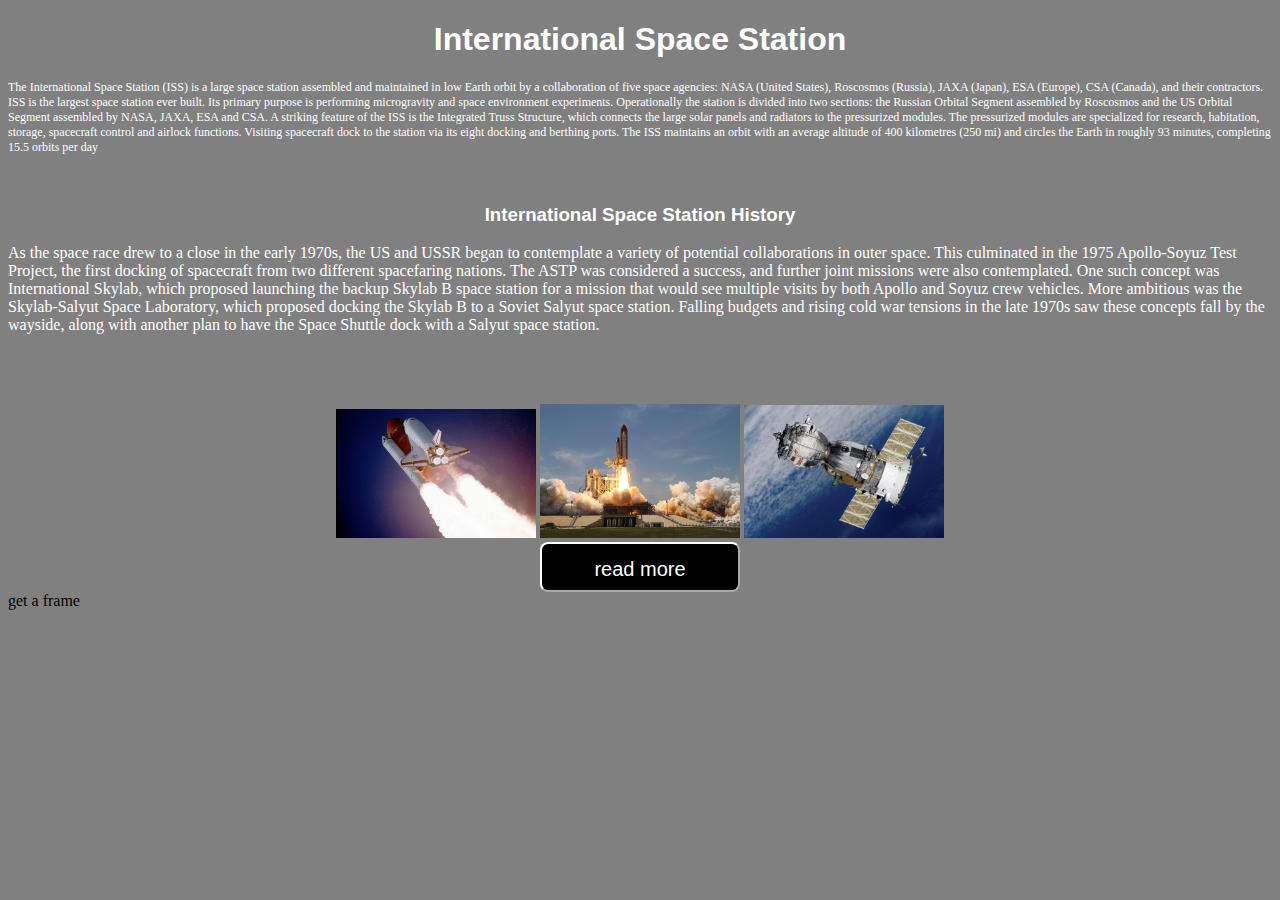
<file: lesson 1/index.html>
<!DOCTYPE html>
<html>

<head>
    <title>the first blog</title>
    <link rel="stylesheet" href="index.css">
</head>

<body>
  <h1>International Space Station</h1>
    <p class="par">
        The International Space Station (ISS) is a large space station assembled and maintained in low Earth orbit by a
        collaboration of five space agencies: NASA (United States), Roscosmos (Russia), JAXA (Japan), ESA (Europe), CSA
        (Canada), and their contractors. ISS is the largest space station ever built. Its primary purpose is performing
        microgravity and space environment experiments.
        Operationally the station is divided into two sections: the Russian Orbital Segment assembled by Roscosmos and
        the US Orbital Segment assembled by NASA, JAXA, ESA and CSA. A striking feature of the ISS is the Integrated
        Truss Structure, which connects the large solar panels and radiators to the pressurized modules. The pressurized
        modules are specialized for research, habitation, storage, spacecraft control and airlock functions. Visiting
        spacecraft dock to the station via its eight docking and berthing ports. The ISS maintains an orbit with an
        average altitude of 400 kilometres (250 mi) and circles the Earth in roughly 93 minutes, completing 15.5
        orbits per day
    </p>
    <br>
    <h3>International Space Station History</h3>
    <p>
        As the space race drew to a close in the early 1970s, the US and USSR began to contemplate a variety of
        potential collaborations in outer space. This culminated in the 1975 Apollo-Soyuz Test Project, the first
        docking of spacecraft from two different spacefaring nations. The ASTP was considered a success, and further
        joint missions were also contemplated.
        One such concept was International Skylab, which proposed launching the backup Skylab B space station for a
        mission that would see multiple visits by both Apollo and Soyuz crew vehicles. More ambitious was the
        Skylab-Salyut Space Laboratory, which proposed docking the Skylab B to a Soviet Salyut space station. Falling
        budgets and rising cold war tensions in the late 1970s saw these concepts fall by the wayside, along with
        another plan to have the Space Shuttle dock with a Salyut space station.
    </p>
        <br>
        <br>
        <br>
        <div>
        <img src="one.jpg" alt="iss" width="200" class="center">
        <img src="two.jpg" alt="iss" width="200" class="center">
        <img src="three.jpg" alt="iss" width="200" class="center">
        <br>
    <a href="https://en.wikipedia.org/wiki/International_Space_Station">
        <button>read more</button>
    </a>
    </div>
    <div class="box"></div> get a frame
   




</body>

</html>
</file>
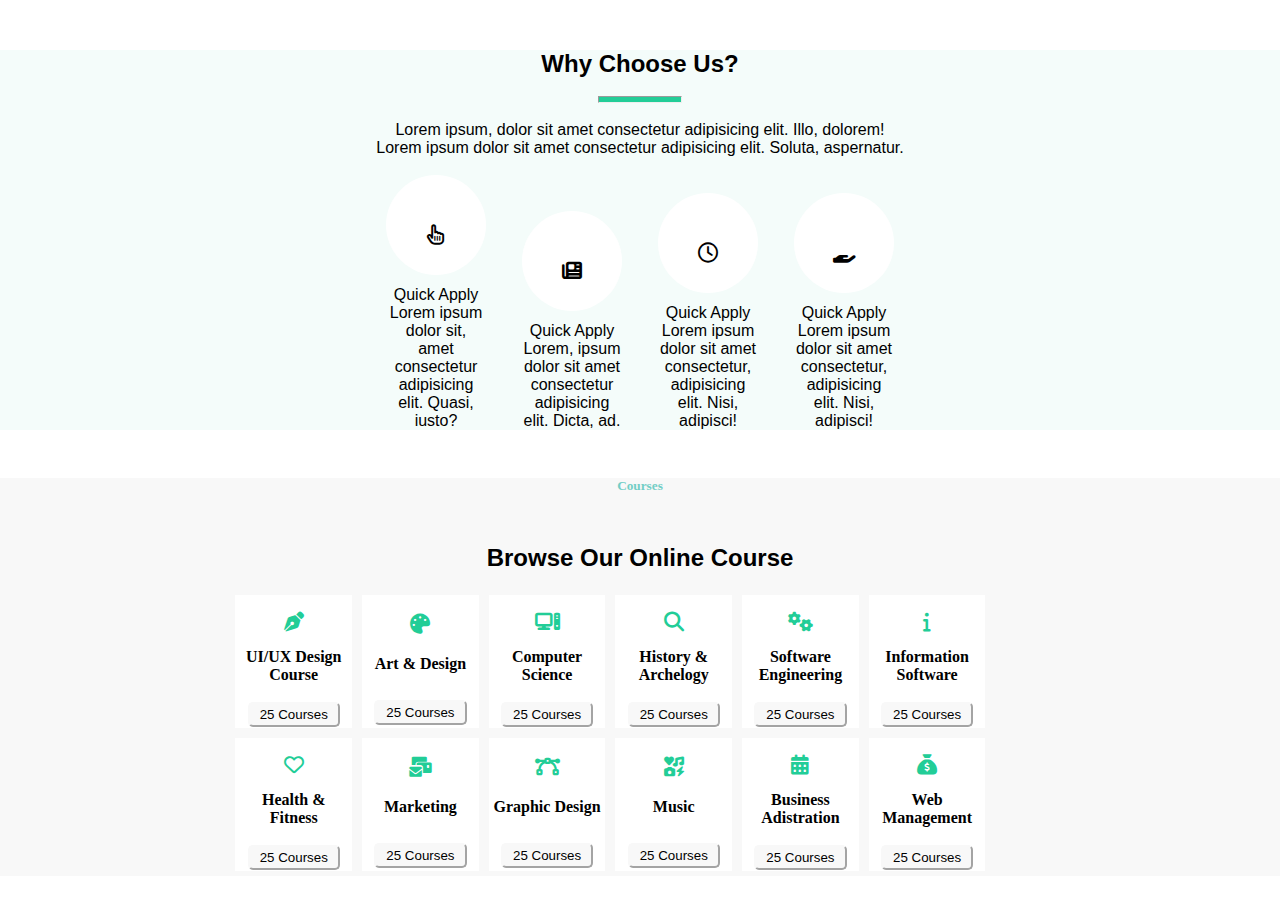
<file: lesson 2/course.html>
<!DOCTYPE html>
<html lang="en">

<head>
    <meta charset="UTF-8">
    <meta name="viewport" content="width=device-width, initial-scale=1.0">
    <title>Course</title>
    <link rel="stylesheet" href="stylecourse.css">
    <link rel="stylesheet" href="https://cdnjs.cloudflare.com/ajax/libs/font-awesome/6.5.1/css/all.min.css">
</head>

<body>
    
    <section class="tools">
        <div class="continer">

 <div class="test">
    <h2>Why Choose Us?</h2>
    <br>
        <hr >
    <br>
    <p>Lorem ipsum, dolor sit amet consectetur adipisicing elit. Illo, dolorem! <br> Lorem ipsum dolor sit amet
        consectetur
        adipisicing elit. Soluta, aspernatur.</p>
    <br>

            <center>
                <span class="dot">
                    <i class="fa-regular fa-hand-pointer"></i>
                    <p class="info">Quick Apply</p>
                    <p>Lorem ipsum dolor sit, amet consectetur adipisicing elit. Quasi, iusto?</p>
                </span>
                <span class="dot"><i class="fa-solid fa-newspaper"></i>
                    <p class="info">Quick Apply</p>
                    <p>Lorem, ipsum dolor sit amet consectetur adipisicing elit. Dicta, ad.</p>
                </span>
                <span class="dot"><i class="fa-regular fa-clock"></i>
                    <p class="info">Quick Apply</p>
                    <p>Lorem ipsum dolor sit amet consectetur, adipisicing elit. Nisi, adipisci!</p>
                </span>
                <span class="dot"><i class="fa-solid fa-hand-holding"></i>
                    <p class="info">Quick Apply</p>
                    <p>Lorem ipsum dolor sit amet consectetur, adipisicing elit. Nisi, adipisci!</p>
                </span>
            </center>
        </div>
        </div>
    </section>



    <section class="tools1">
        <div class="test1">
<h5>Courses</h5>
<h2>Browse Our Online Course</h2>
       
        <br>
        <div class="all">
<div class="box">
   <center> <i class="fa-solid fa-pen-nib"></i></center>
    <h4>UI/UX Design Course</h4>
    <br>
    <center><button>25 Courses</button></center>
</div>



<div class="box">
    <center><i class="fa-solid fa-palette"></i></center>
    <h4>Art & Design</h4>
    <br>
    <center><button>25 Courses</button></center></div>

<div class="box">
<center><i class="fa-solid fa-computer"></i></center>
    <h4>Computer Science</h4>
    <br>
    <center><button>25 Courses</button></center></div>

<div class="box">
    <center><i class="fa-solid fa-magnifying-glass"></i></center>
    <h4>History & Archelogy</h4>
    <br>
    <center><button>25 Courses</button></center></div>

<div class="box">
    <center> <i class="fa-solid fa-gears"></i></center>
    <h4>Software Engineering</h4>
    <br>
    <center><button>25 Courses</button></center></div>

<div class="box"><center><i class="fa-solid fa-info"></i></center>
    <h4>Information Software</h4>
    <br>
    <center><button>25 Courses</button></center></div>

<div class="box">
    <center> <i class="fa-regular fa-heart"></i></center>
    <h4>Health & Fitness</h4>
    <br>
    <center><button>25 Courses</button></center></div>

<div class="box">
    <center> <i class="fa-solid fa-envelopes-bulk"></i></center>
    <h4>Marketing</h4>
    <br>
    <center><button>25 Courses</button></center></div>

<div class="box">
    <center><i class="fa-solid fa-bezier-curve"></i></center>
    <h4>Graphic Design</h4>
    <br>
    <center><button>25 Courses</button></center></div>

<div class="box">
    <center><i class="fa-solid fa-icons"></i></center>
    <h4>Music</h4>
    <br>
    <center><button>25 Courses</button></center>
</div>

<div class="box">
    <center><i class="fa-solid fa-calendar-days"></i></center>
    <h4>Business Adistration</h4>
    <br>
    <center><button>25 Courses</button></center>
</div>

<div class="box">
    <center><i class="fa-solid fa-sack-dollar"></i></center>
    <h4>Web Management</h4>
    <br>
    <center><button>25 Courses</button></center>
 </div>
</div>
</div>
    </section>
</body>
</html>
</file>
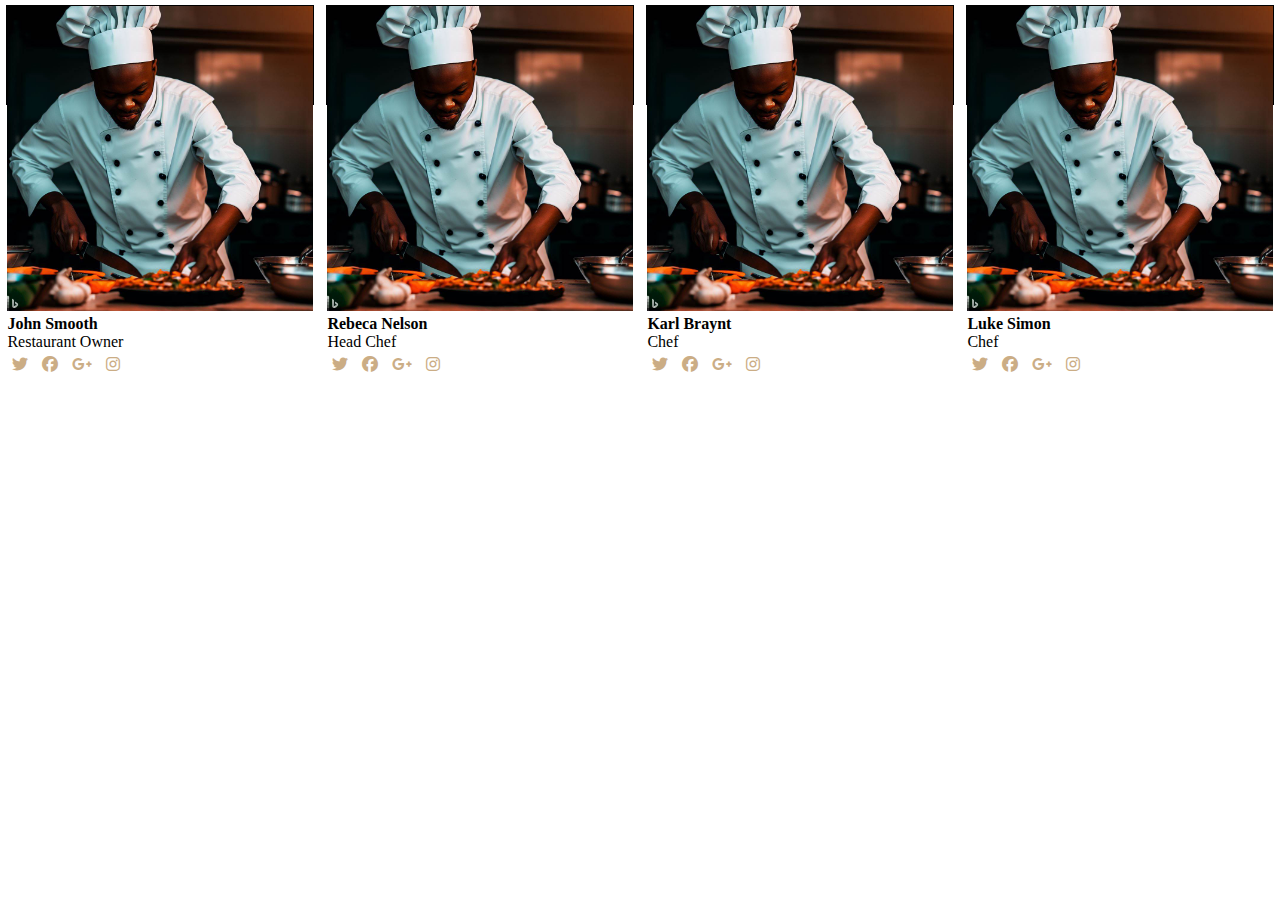
<file: lesson 3/chef.html>
<!DOCTYPE html>
<html lang="en">
<head>
    <meta charset="UTF-8">
    <meta name="viewport" content="width=device-width, initial-scale=1.0">
    <title>Chef CV</title>
    <link rel="stylesheet" href="chefstyle.css">
    <link rel="stylesheet" href="https://cdnjs.cloudflare.com/ajax/libs/font-awesome/6.5.1/css/all.min.css">

</head>
<body>


    <section class="test2">

        <div class="d-flex">
        
        <div class="txt">
            <img src="chef.jpg" alt="">
            <h4>John Smooth</h4>
            <p>Restaurant Owner</p>
            <i class="fa-brands fa-twitter" style="color: #cbad85;"></i>
            <i class="fa-brands fa-facebook" style="color: #cbad85;"></i>
            <i class="fa-brands fa-google-plus-g" style="color: #cbad85;"></i>
            <i class="fa-brands fa-instagram" style="color: #cbad85;"></i>
        </div>
        
        <div class="txt">
            <img src="chef.jpg" alt="">
            <h4>Rebeca Nelson</h4>
            <p>Head Chef</p>
            <i class="fa-brands fa-twitter" style="color: #cbad85;"></i>
            <i class="fa-brands fa-facebook" style="color: #cbad85;"></i>
            <i class="fa-brands fa-google-plus-g" style="color: #cbad85;"></i>
            <i class="fa-brands fa-instagram" style="color: #cbad85;"></i>
        
        </div>
        
        <div class="txt">
            <img src="chef.jpg" alt="">
            <h4>Karl Braynt</h4>
            <p>Chef</p>
            <i class="fa-brands fa-twitter" style="color: #cbad85;"></i>
            <i class="fa-brands fa-facebook" style="color: #cbad85;"></i>
            <i class="fa-brands fa-google-plus-g" style="color: #cbad85;"></i>
            <i class="fa-brands fa-instagram" style="color: #cbad85;"></i>
        
        </div>
        
        <div class="txt">
            <img src="chef.jpg" alt="">
            <h4>Luke Simon</h4>
            <p>Chef</p>
            <i class="fa-brands fa-twitter" style="color: #cbad85;"></i>
            <i class="fa-brands fa-facebook" style="color: #cbad85;"></i>
            <i class="fa-brands fa-google-plus-g" style="color: #cbad85;"></i>
            <i class="fa-brands fa-instagram" style="color: #cbad85;"></i>
        
        </div>
        
        
        </div>
        </section>
    
</body>
</html>
</file>
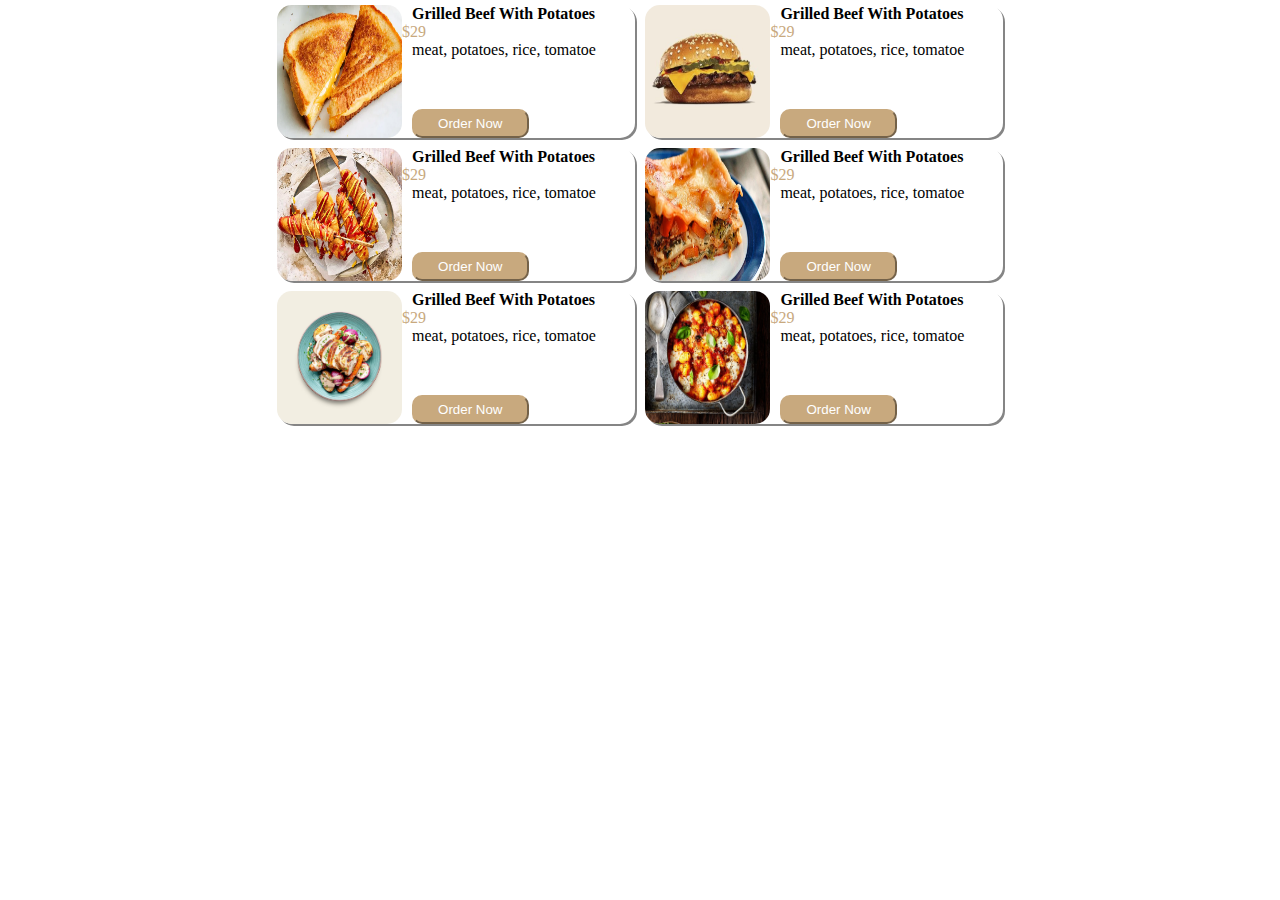
<file: lesson 3/lesson4.html>
<!DOCTYPE html>
<html lang="en">

<head>
    <meta charset="UTF-8">
    <meta name="viewport" content="width=device-width, initial-scale=1.0">
    <title>Restaurant Menu</title>
    <link rel="stylesheet" href="style.css">
</head>

<body>
    <section class="test1">
        <div class="continer">
            <div class="d-flex">

                <div class="box">
                    <img src="1.jpg" alt="Menu" width="100%">

                    <div class="card">
                        <h4>Grilled Beef With Potatoes</h4>
                        <span class="price">$29</span>

                        <p>meat, potatoes, rice, tomatoe</p>
                        <button>Order Now</button>
                    </div>
                </div>
                <div class="box">
                    <img src="2.jpg" alt="Menu" width="100%">

                    <div class="card">
                        <h4>Grilled Beef With Potatoes</h4>
                        <span class="price">$29</span>

                        <p>meat, potatoes, rice, tomatoe</p>
                        <button>Order Now</button>
                    </div>
                </div>
                <div class="box">
                    <img src="3.jpg" alt="Menu" width="100%">

                    <div class="card">
                        <h4>Grilled Beef With Potatoes</h4>
                        <span class="price">$29</span>

                        <p>meat, potatoes, rice, tomatoe</p>
                        <button>Order Now</button>
                    </div>
                </div>
                <div class="box">
                    <img src="4.jpg" alt="Menu" width="100%">

                    <div class="card">
                        <h4>Grilled Beef With Potatoes</h4>
                        <span class="price">$29</span>

                        <p>meat, potatoes, rice, tomatoe</p>
                        <button>Order Now</button>
                    </div>
                </div>
                <div class="box">
                    <img src="5.jpg" alt="Menu" width="100%">

                    <div class="card">
                        <h4>Grilled Beef With Potatoes</h4>
                        <span class="price">$29</span>

                        <p>meat, potatoes, rice, tomatoe</p>
                        <button>Order Now</button>
                    </div>
                </div>
                <div class="box">
                    <img src="6.jpg" alt="Menu" width="100%">

                    <div class="card">
                        <h4>Grilled Beef With Potatoes</h4>
                        <span class="price">$29</span>

                        <p>meat, potatoes, rice, tomatoe</p>
                        <button>Order Now</button>
                    </div>
                </div>



            </div>
        </div>
        </div>
    </section>
</body>

</html>
</file>
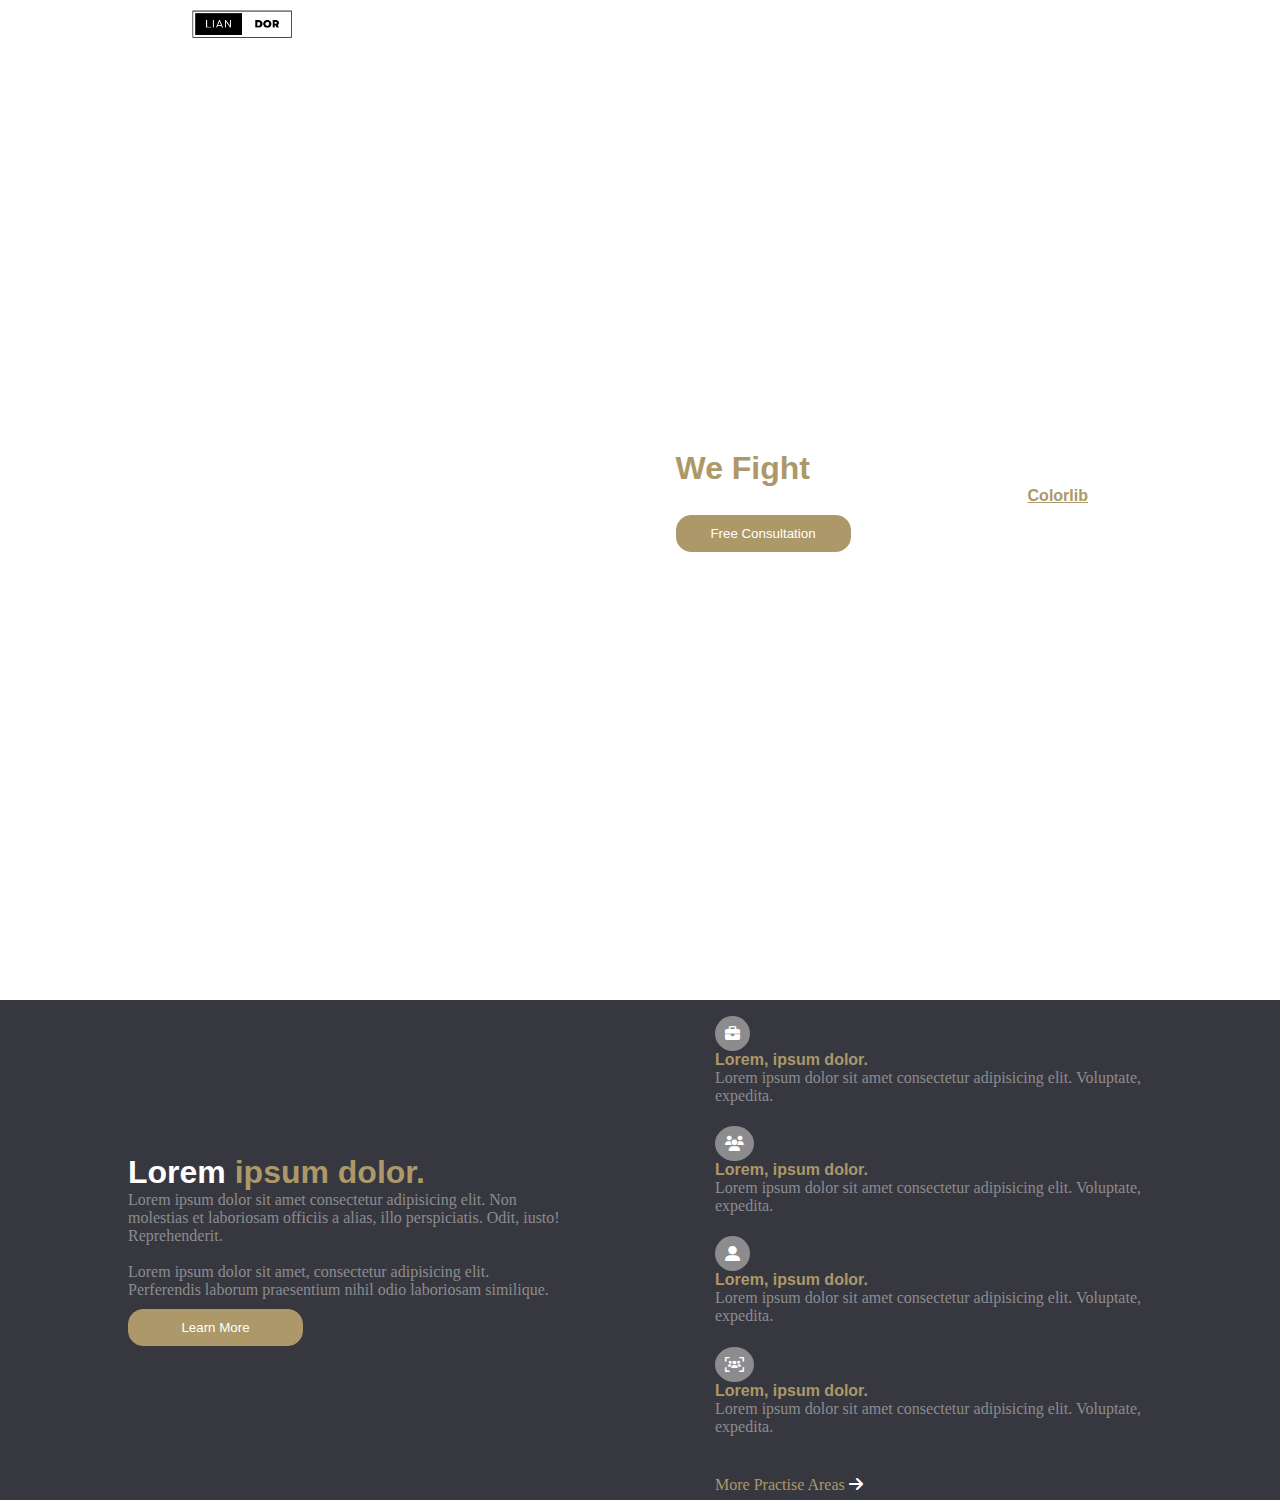
<file: lesson 4/justice.html>
<!DOCTYPE html>
<html lang="en">

<head>
    <meta charset="UTF-8">
    <meta name="viewport" content="width=device-width, initial-scale=1.0">
    <title>Justice</title>
    <link rel="stylesheet" href="jutice.css">
    <link rel="stylesheet" href="https://cdnjs.cloudflare.com/ajax/libs/font-awesome/6.5.1/css/all.min.css">
</head>

<body>
    <div class="back">
        <div class="navbar">
            <div class="logo">
                <img src="liandor2.png" alt="logo" width="100px">
            </div>
            <div class="menu">
                <div class="item">Home</div>
                <div class="item">Services</div>
                <div class="item">Attorneys</div>
                <div class="item">About</div>
                <div class="item">Contact</div>
            </div>
        </div>
    </div>

    <div class="box">
        <div class="context">
            <h1><b class="c">We Fight </b>For Your Right</h1>
            <h4>Another cool free template by the fine folks at <a
                    href="https://colorlib.com/wp/template/justice/">Colorlib</a></h4>

            <button class="push1">Free Consultation</button>
        </div>
    </div>


    <section>
        <div class="row">
            <div class="txt1">
                <h1>Lorem <b class="c">ipsum dolor.</b></h1>
                <p>Lorem ipsum dolor sit amet consectetur adipisicing elit. Non molestias et laboriosam officiis a
                    alias, illo perspiciatis. Odit, iusto! Reprehenderit.</p>
                <br>
                <p>Lorem ipsum dolor sit amet, consectetur adipisicing elit. Perferendis laborum praesentium nihil odio
                    laboriosam similique.</p>
                <div class="button">
                    <button class="push2">Learn More</button>
                </div>
            </div>

            <div class="txt2">
                <div class="box">
                    <div class="logodd"><i class="fa-solid fa-briefcase" style="color: #ffffff;"></i></div>
                    <div class="text">
                        <h5>Lorem, ipsum dolor.</h5>
                        <p>Lorem ipsum dolor sit amet consectetur adipisicing elit. Voluptate, expedita.</p>
                    </div>
                </div>
                <div class="box">
                    <div class="logodd"><i class="fa-solid fa-users" style="color: #ffffff;"></i></div>
                    <div class="text">
                        <h5>Lorem, ipsum dolor.</h5>
                        <p>Lorem ipsum dolor sit amet consectetur adipisicing elit. Voluptate, expedita.</p>
                    </div>
                </div>
                <div class="box">
                    <div class="logodd"><i class="fa-solid fa-user-large" style="color: #ffffff;"></i></div>
                    <div class="text">
                        <h5>Lorem, ipsum dolor.</h5>
                        <p>Lorem ipsum dolor sit amet consectetur adipisicing elit. Voluptate, expedita.</p>
                    </div>
                </div>
                <div class="box">
                    <div class="logodd"><i class="fa-solid fa-users-viewfinder" style="color: #ffffff;"></i></div>
                    <div class="text">
                        <h5>Lorem, ipsum dolor.</h5>
                        <p>Lorem ipsum dolor sit amet consectetur adipisicing elit. Voluptate, expedita.</p>
                    </div>
                </div>
                <br>
                <span><p class="art">More Practise Areas <i class="fa-solid fa-arrow-right" style="color: #ffffff;"></i></p></span>
                
</div>
    </section>
</body>

</html>
</file>
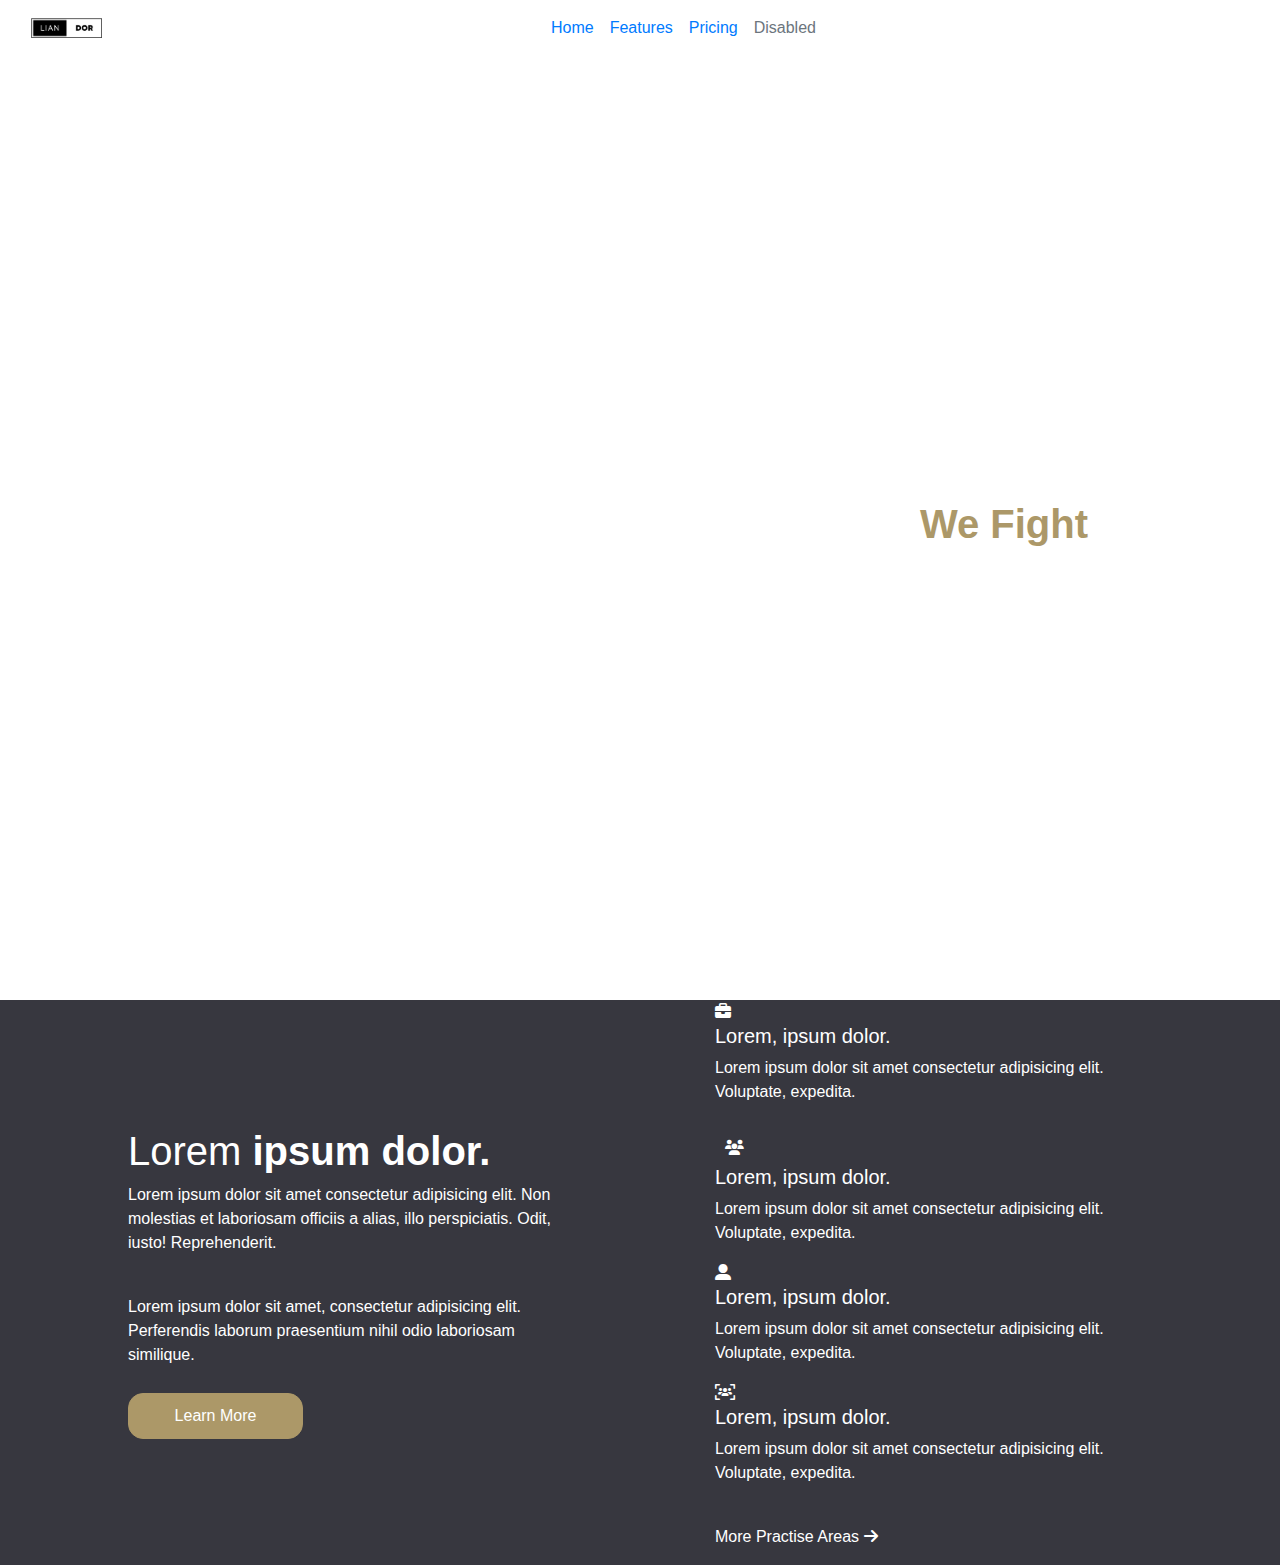
<file: lesson 5/Bootstrap.html>
<!DOCTYPE html>
<html lang="en">

<head>
  <meta charset="UTF-8">
  <meta name="viewport" content="width=device-width, initial-scale=1.0">
  <link rel="stylesheet" href="https://cdn.jsdelivr.net/npm/bootstrap@4.6.2/dist/css/bootstrap.min.css">
  <link rel="stylesheet" href="https://cdnjs.cloudflare.com/ajax/libs/font-awesome/6.5.1/css/all.min.css">
  <title>Bootstrap</title>
</head>

<body>
  <section class="omigo" style="background-image: url(https://images.pexels.com/photos/4427425/pexels-photo-4427425.jpeg) !important;
    background-repeat: no-repeat;
    background-size: cover;
    background-position: center;
    position: relative;
height: 1000px;">
    <nav class="navbar navbar-expand-lg bg-body-tertiary">
      <div class="container-fluid">
        <a class="navbar-brand" href="#"> <img src="liandor2.png" alt="" style="display: flex;
          display: block; height: 20px;"></a>
        <button class="navbar-toggler" type="button" data-bs-toggle="collapse" data-bs-target="#navbarNavAltMarkup"
          aria-controls="navbarNavAltMarkup" aria-expanded="false" aria-label="Toggle navigation">
          <span class="navbar-toggler-icon"></span>
        </button>
        <div class="collapse navbar-collapse" style="display: flex;
        justify-content: space-around; flex-direction: right; " id="navbarNavAltMarkup">
          <div class="navbar-nav">
            <a class="nav-link active" aria-current="page" href="#">Home</a>
            <a class="nav-link" href="#">Features</a>
            <a class="nav-link" href="#">Pricing</a>
            <a class="nav-link disabled" aria-disabled="true">Disabled</a>
          </div>
        </div>
      </div>
    </nav>


    <h1 style="color: white; text-align: right;
    position: absolute;
    top: 50%;
    right: 15%;
    display: flex;
    flex-direction: column;
    justify-content: space-around;"><b style="color: #AC9868;">We Fight </b>For Your Right</h1>
  </section>

  <section style="background-color: #37373F; color: white;">
    <div class="r" style="width: 80%;
    height: 100%;
    margin: auto;
    display: flex;
    align-items: center;
    justify-content: space-between;">
        <div class="txt1" style=" width: 45%;
        margin-right: 150px;
        display: flex;
        flex-direction: column;
        text-align: left;">
            <h1>Lorem <b class="c">ipsum dolor.</b></h1>
            <p>Lorem ipsum dolor sit amet consectetur adipisicing elit. Non molestias et laboriosam officiis a
                alias, illo perspiciatis. Odit, iusto! Reprehenderit.</p>
            <br>
            <p>Lorem ipsum dolor sit amet, consectetur adipisicing elit. Perferendis laborum praesentium nihil odio
                laboriosam similique.</p>
            <div class="button">
                <button class="push2" style=" border-radius: 15px;
                border: 1px solid #AC9868;
                color: white;
                background-color: #AC9868;
                padding: 10px 24px;
                width: 175px;
                margin-top: 10px;">Learn More</button>
            </div>
        </div>

        <div class="txt2" style="width: 45%;
        height: 100%;
        display: flex;
        flex-direction: column;
        text-align: left;
        justify-content: space-around;">
            <div class="box">
                <div class="logodd"><i class="fa-solid fa-briefcase" style="color: #ffffff;"></i></div>
                <div class="text">
                    <h5>Lorem, ipsum dolor.</h5>
                    <p>Lorem ipsum dolor sit amet consectetur adipisicing elit. Voluptate, expedita.</p>
                </div>
            </div>
            <div class="box">
                <div class="logodd" style="display: flex;
                flex-wrap: wrap;
                margin-top: 10px;
                font-size: 15px;
                border-radius: 50%;
                padding: 10px;
                "><i class="fa-solid fa-users" style="color: #ffffff;"></i></div>
                <div class="text">
                    <h5>Lorem, ipsum dolor.</h5>
                    <p>Lorem ipsum dolor sit amet consectetur adipisicing elit. Voluptate, expedita.</p>
                </div>
            </div>
            <div class="box">
                <div class="logodd"><i class="fa-solid fa-user-large" style="color: #ffffff;"></i></div>
                <div class="text">
                    <h5>Lorem, ipsum dolor.</h5>
                    <p>Lorem ipsum dolor sit amet consectetur adipisicing elit. Voluptate, expedita.</p>
                </div>
            </div>
            <div class="box">
                <div class="logodd"><i class="fa-solid fa-users-viewfinder" style="color: #ffffff;"></i></div>
                <div class="text">
                    <h5>Lorem, ipsum dolor.</h5>
                    <p>Lorem ipsum dolor sit amet consectetur adipisicing elit. Voluptate, expedita.</p>
                </div>
            </div>
            <br>
            <span><p class="art">More Practise Areas <i class="fa-solid fa-arrow-right" style="color: #ffffff;"></i></p></span>
            
</div>
</section>



</body>

</html>
</file>
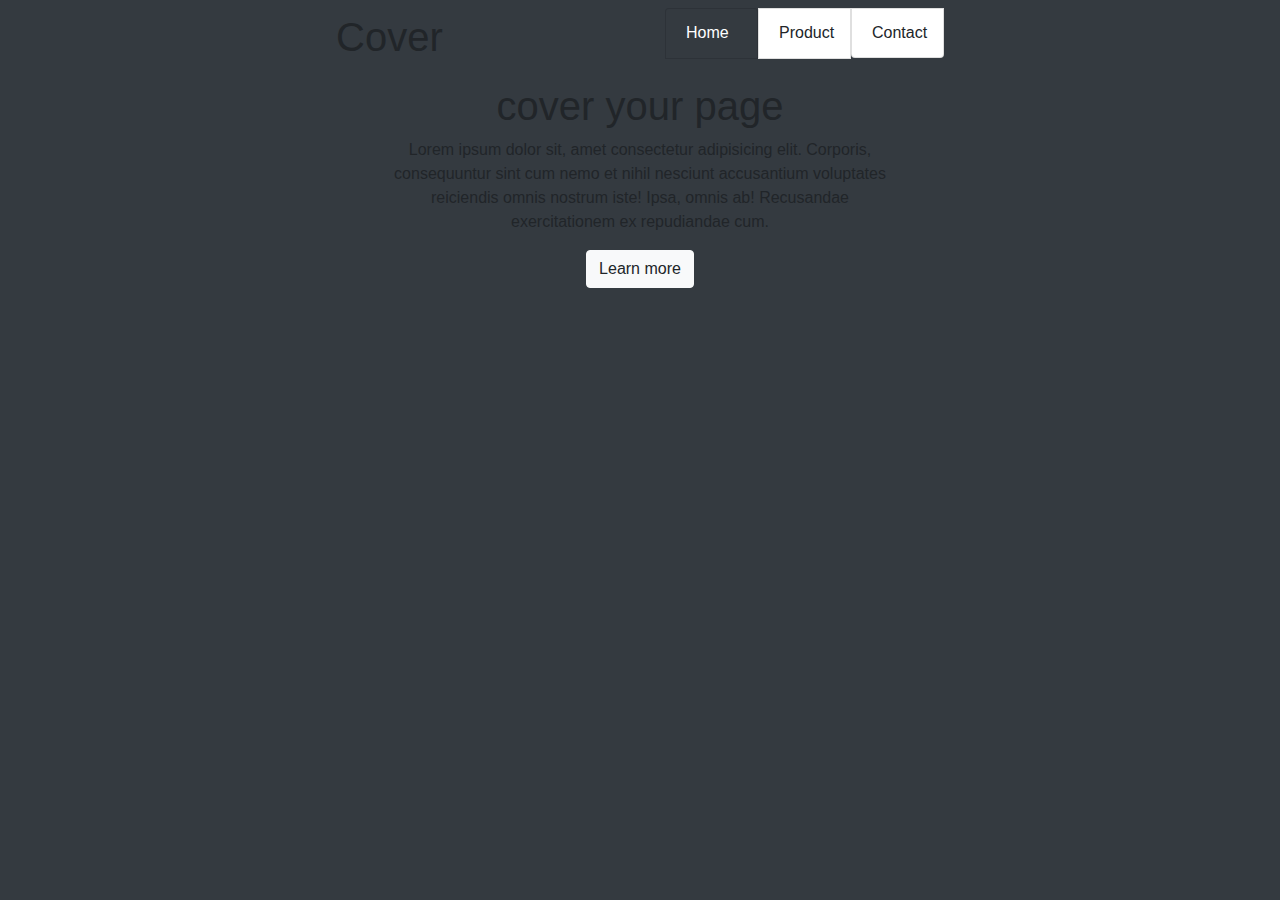
<file: task 6/task6.html>
<!DOCTYPE html>
<html lang="en">

<head>
    <meta charset="UTF-8">
    <meta name="viewport" content="width=device-width, initial-scale=1.0">
    <link rel="stylesheet" href="task7.css">
    <link rel="stylesheet" href="https://cdn.jsdelivr.net/npm/bootstrap@4.3.1/dist/css/bootstrap.min.css"
        integrity="sha384-ggOyR0iXCbMQv3Xipma34MD+dH/1fQ784/j6cY/iJTQUOhcWr7x9JvoRxT2MZw1T" crossorigin="anonymous">
    <title>bootstrap</title>
</head>

<body class="bg-dark">
    <nav class="navbar navbar-expand-lg justify-content-between w-50 m-auto bg-dark">
        <h1 text-white bg-dark>Cover</h1>
        <ul class="d-flex">
            <li class="list-group-item col-md-4 text-white bg-dark">Home</li>
            <li class="list-group-item col-md-4">Product</li>
            <li class="list-group-item col-md-4">Contact</li>
        </ul>
    </nav>

    <div class=" text-center m-auto mt-5" style="width: 500px;">
        <h1>cover your page</h1>
        <p>Lorem ipsum dolor sit, amet consectetur adipisicing elit. Corporis, consequuntur sint cum nemo et nihil
            nesciunt accusantium voluptates reiciendis omnis nostrum iste! Ipsa, omnis ab! Recusandae exercitationem ex
            repudiandae cum.</p>
        <button class="btn btn-light border-black fw-bold">Learn more</button>
    </div>




</body>

</html>
</file>
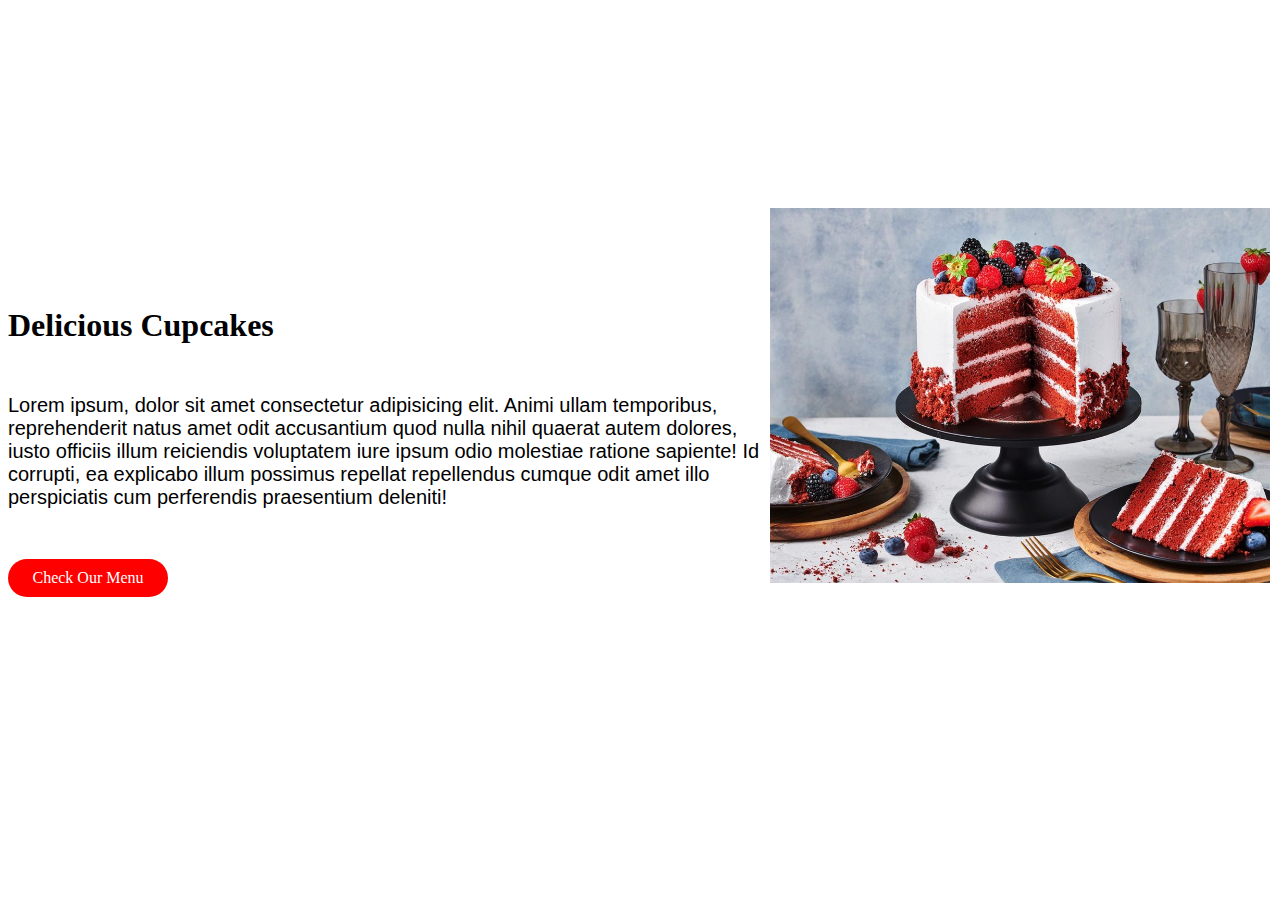
<file: task3/cmcm.html>
<!DOCTYPE html>
<html>

<head>
    <title>My Cake House</title>
    <link rel="stylesheet" href="cmmm.css">
</head>

<body>
    <div class="container">
        <div class="left">
            <div class="contex">
                <h1>Delicious Cupcakes</h1>
                <p>Lorem ipsum, dolor sit amet consectetur adipisicing elit. Animi ullam temporibus, reprehenderit natus amet
                    odit accusantium quod nulla nihil quaerat autem dolores, iusto officiis illum reiciendis voluptatem iure
                    ipsum odio molestiae ratione sapiente! Id corrupti, ea explicabo illum possimus repellat repellendus cumque
                    odit amet illo perspiciatis cum perferendis praesentium deleniti!</p>
                    <div class="button">Check Our Menu</div>
           </div>      
        </div>
    </div>
   
    <div class="right">
        <img src="bu.jpg" alt="Cake" width="500px">
    </div>


</body>

</html>
</file>
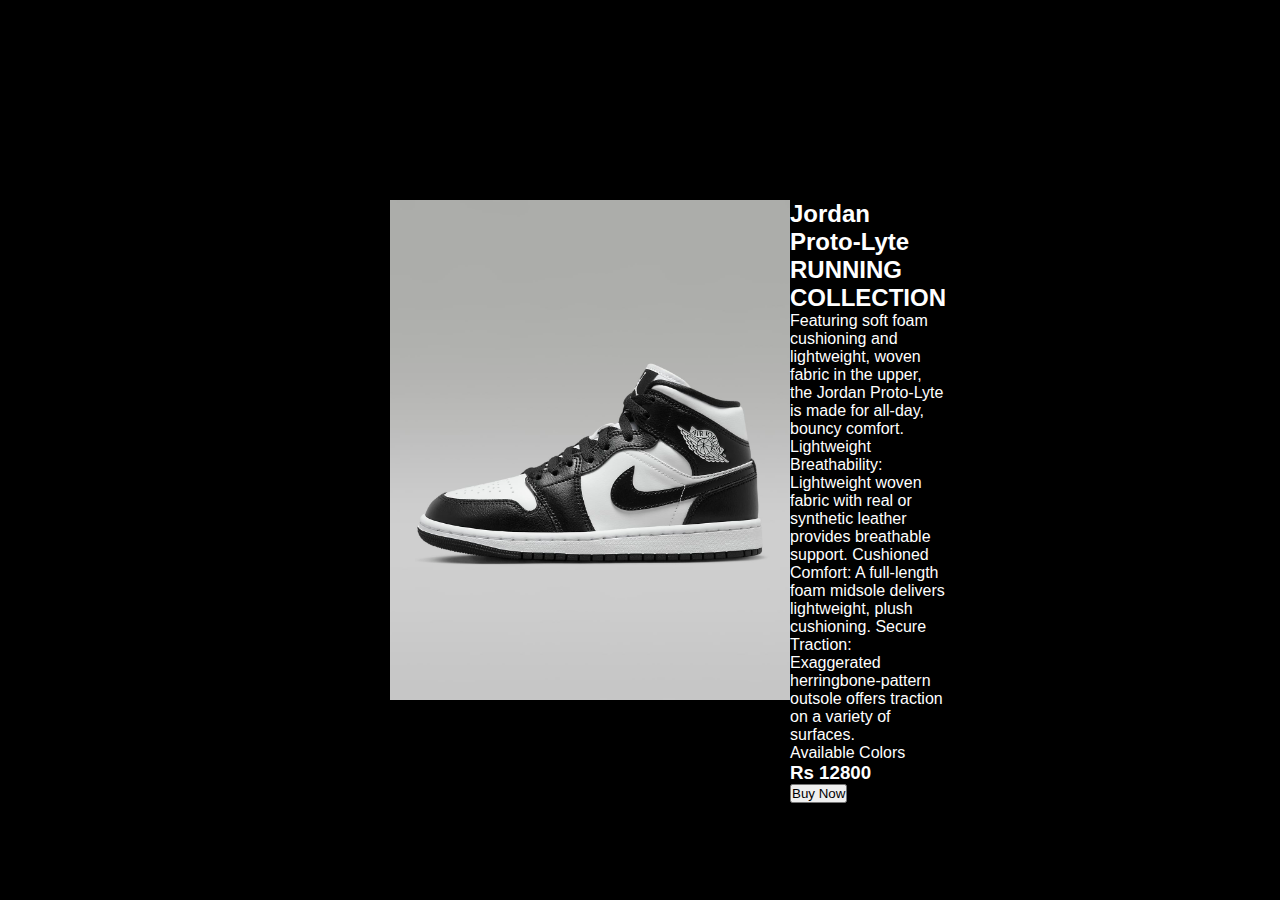
<file: task4/task4.html>
<!DOCTYPE html>
<html lang="en">

<head>
    <meta charset="UTF-8">
    <meta name="viewport" content="width=device-width, initial-scale=1.0">
    <title>Nike Products Card</title>
    <link rel="stylesheet" href="task4.1.css">
</head>

<body>
    <section>
        <div class="left">
            <img src="nike.png" alt="Air Jordan">
        
        <div class="shoes">
            <h2>Jordan Proto-Lyte <br>
            <span>RUNNING COLLECTION</span>
        </h2>
            <p>Featuring soft foam cushioning and lightweight, woven fabric in the upper, the Jordan Proto-Lyte is made
                for all-day, bouncy comfort. Lightweight Breathability: Lightweight woven fabric with real or synthetic
                leather provides breathable support. Cushioned Comfort: A full-length foam midsole delivers lightweight,
                plush cushioning. Secure Traction: Exaggerated herringbone-pattern outsole offers traction on a variety
                of surfaces.</p>
                <p class="product-colors">Available Colors </p>
                <h3>Rs 12800</h3>
               <a href="https://www.nike.com/tr/t/air-jordan-1-elevate-low-ayakkab%C4%B1s%C4%B1-Qv9ztx"><button>Buy Now</button></a>

            </div>
        </div>
    </section>


</body>

</html>
</file>
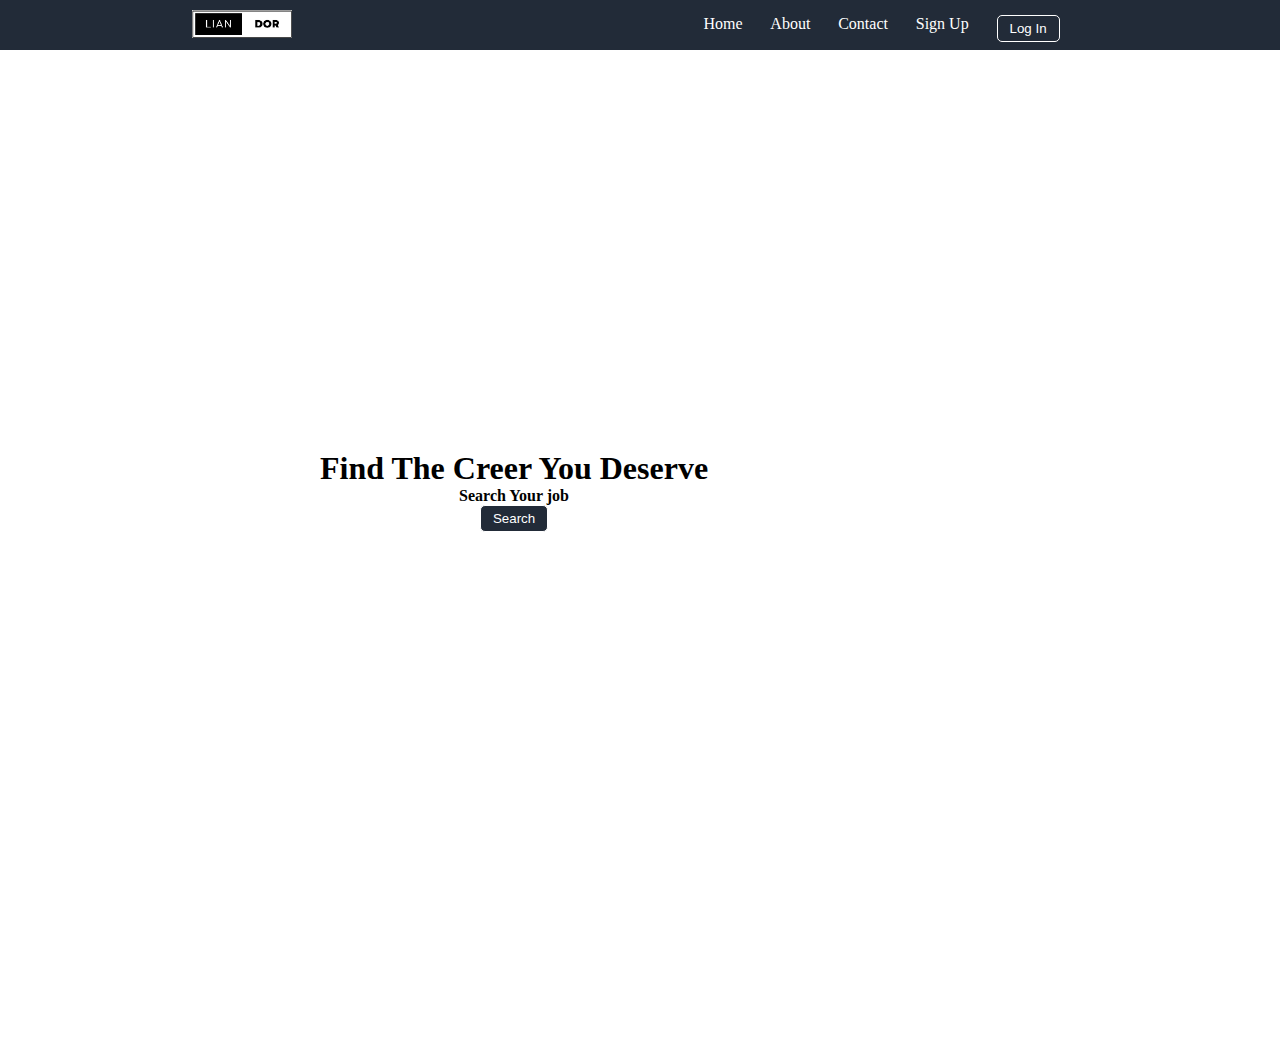
<file: task5/task5.html>
<!DOCTYPE html>
<html lang="en">
<head>
    <meta charset="UTF-8">
    <meta name="viewport" content="width=device-width, initial-scale=1.0">
    <link rel="stylesheet" href="task5.css">
    <title>navbar</title>
</head>
<body>
    
<div class="navbar">
<div class="logo">
<img src="liandor2.png" alt="logo" width="100px">
</div>
<div class="menu">

<div class="item">Home</div>
<div class="item">About</div>
<div class="item">Contact </div>
<div class="item">Sign Up</div>
<div class="item">
   <button>Log In</button> 
</div>
</div>
</div>
 <div class="box">
<div class="back">
    <div class="context">
         <h1>Find The Creer You Deserve</h1>
    <h4>Search Your job</h4>
    <button class="button2">Search</button>
    </div>
   
    
</div>

 </div>




</body>
</html>
</file>
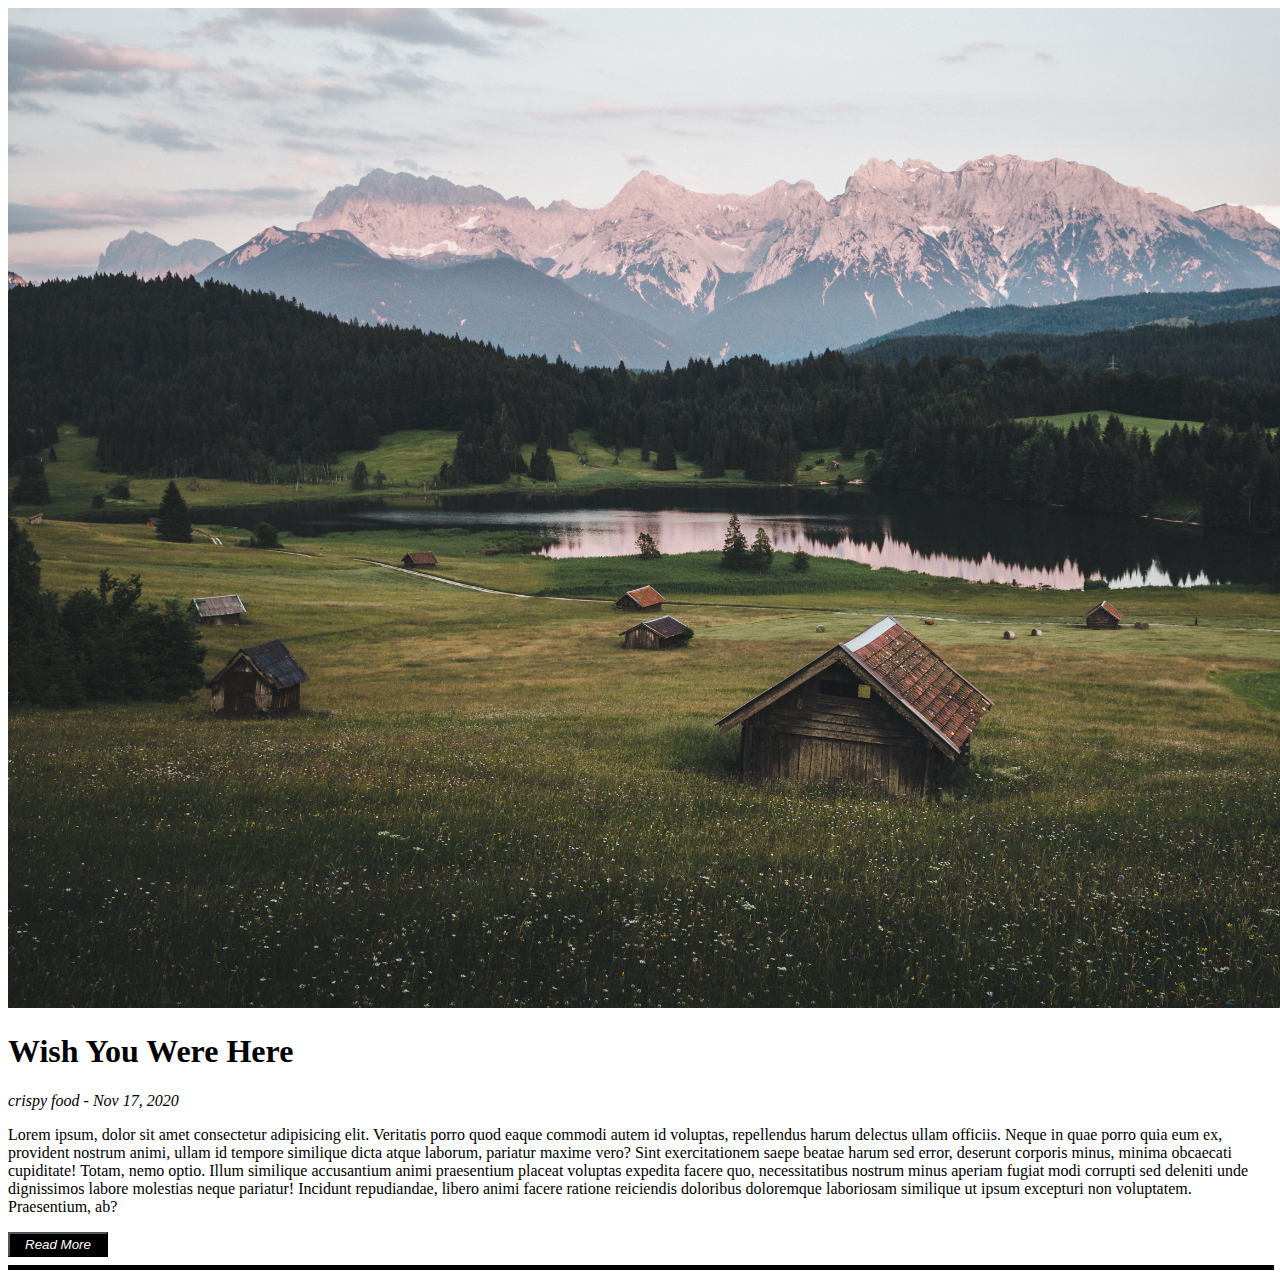
<file: lesson 1/2/thesecondblog.html>
<!DOCTYPE html>
<html>
<head>
    <title>the second blog</title>
    <link rel="stylesheet" href="index1.css">
</head>

<body>
    <img src="15.jpg" alt="home" width="1500px">
    <h1>Wish You Were Here</h1>
    <i>crispy food - Nov 17, 2020</i>
    <p>Lorem ipsum, dolor sit amet consectetur adipisicing elit. Veritatis porro quod eaque commodi autem id voluptas,
        repellendus harum delectus ullam officiis. Neque in quae porro quia eum ex, provident nostrum animi, ullam id
        tempore similique dicta atque laborum, pariatur maxime vero? Sint exercitationem saepe beatae harum sed error,
        deserunt corporis minus, minima obcaecati cupiditate! Totam, nemo optio. Illum similique accusantium animi
        praesentium placeat voluptas expedita facere quo, necessitatibus nostrum minus aperiam fugiat modi corrupti sed
        deleniti unde dignissimos labore molestias neque pariatur! Incidunt repudiandae, libero animi facere ratione
        reiciendis doloribus doloremque laboriosam similique ut ipsum excepturi non voluptatem. Praesentium, ab?
    </p>
    <button>Read More</button>
    <hr width="100%" color="#000" size="5px" />
</body>

</html>
</file>
<file: lesson 1/index.css>
h1 {text-align: center;
    font-family: Arial, Helvetica, sans-serif;
    color: white;
}
h3{
    text-align: center;
    color: white;
    font-family: Arial, Helvetica, sans-serif;
}
body{
    background-color: #808080;
}
p{
    color: white;
    text-align: left;
}
div{
color: #ffff;
text-align: center;
}
button{
    width: 200px;
    height: 50px;
    padding: 14px 50px;
    border-radius: 8px;
    font-size: 20px;
    text-align: center;
    font-family: Arial, Helvetica, sans-serif;
    border-color: white;
    background-color: black;
    color: white;
}
.par{
    font-size: 12px;
}
</file>
<file: lesson 2/stylecourse.css>
* {
    padding: 0;
    margin: 0;
}
   

h2 {
    text-align: center;
    font-family: 'Lucida Sans', 'Lucida Sans Regular', 'Lucida Grande', 'Lucida Sans Unicode', Geneva, Verdana, sans-serif;
    margin-top: 50px;
}
p {
    width: 100%;
    text-align: center;
    font-family: 'Gill Sans', 'Gill Sans MT', Calibri, 'Trebuchet MS', sans-serif;
    margin-top: auto;
}

.info{
    justify-content: space-around;
    width: 100%;
    margin-top: 40px;
    text-align: center;
    font-family: Impact, Haettenschweiler, 'Arial Narrow Bold', sans-serif ;
}


hr {

    width: 10%;
    height: 5px;
    background-color: #22CD97;
    margin: auto;
}

.continer {
    margin: auto;
    width: 80%;
}

.tools {
    background-color: #F4FCFA;
}

.dot {
    align-items: center;
margin: 0 1rem;
    height: 100px;
    width: 100px;
    background-color: #fff;
    border-radius: 50%;
    display: inline-block;
}
.fa-hand-pointer{
    padding-top: 50%;
}
.fa-newspaper{
    padding-top: 50%;
}
.fa-clock{
    padding-top: 50%;
}
.fa-hand-holding{
    padding-top: 50%;
}





.tools1{
    background-color: #F8F8F8;
}

div{
    width: 80%;
    margin: auto;
}


h5{
    margin: 3rem 0;
    color: #73CEC6;
    text-align: center;
}
h4{
    text-align: center;
}
.text{
    text-align: center;
    font-size: 12px;
    color: #73CEC6;
}

.box{
   width: 14%;
    margin: 5px 5px;
    background-color: white;
    border: 1px solid white;
    display: flex;
    flex-direction: column;
    justify-content: space-around;
   

}

.box:hover, button:hover h1{
    background-color: #1EB2A6;
    color: white;
}

.all{
    flex-wrap: wrap;
    display: flex;
}

button{
    background-color: #F8F8F8;
    border-color: #F8F8F8;
    color: black;
    text-align: center;
    border-radius: 5px;
    padding: 3px 10px;

}


.fa-pen-nib{    
    padding: 1rem;
    color: #22CD97;
}
.fa-palette{
    
    padding: 1rem;
    color: #22CD97;
}
.fa-computer{
    
    padding: 1rem;
    color: #22CD97;
}
.fa-magnifying-glass{
   
    padding: 1rem;
    color: #22CD97;
}
.fa-gears{
   
    padding: 1rem;
    color: #22CD97;
}
.fa-info{
   
    padding: 1rem;
    color: #22CD97;
}
.fa-heart{
    
    padding: 1rem;
    color: #22CD97;
}
.fa-envelopes-bulk{
    
    padding: 1rem;
    color: #22CD97;
}
.fa-bezier-curve{
    
    padding: 1rem;
    color: #22CD97;
}
.fa-icons{
    
    padding: 1rem;
    color: #22CD97;
}
.fa-calendar-days{
    
    padding: 1rem;
    color: #22CD97;
}
.fa-sack-dollar{
    
    padding: 1rem;
    color: #22CD97;
}

i{
    font-size: 20px;
}
</file>
<file: lesson 3/chefstyle.css>
*{
    margin: 0;
    padding: 0;
    box-sizing: border-box;
}

.d-flex{
    display: flex;
    justify-content: space-around;
    
}



.txt{
    width: 24%;
    height:100px;
    margin: 5px 5px;
    background-color: white;
    border: 1px solid black;
    
}

.txt img{
   width:100%;
}


i{
    padding: 5px;
    display: flex;

}
</file>
<file: lesson 3/style.css>
*{
    margin: 0;
    padding: 0;
}
h4{
    display: inline-block;
    margin-right: 30px;
}


.continer{
    width: 80%;
    margin: auto;
    
}

.d-flex{
    display: flex;
    flex-wrap: wrap;
justify-content: center;    
}

.box{
    width: 35%;
    margin: 5px 5px;
    background-color: white;
    border: 0px solid black;
    display: flex; 
    border-radius: 15px; 
    box-shadow: 2px 2px rgb(133, 133, 133);

}


img{
    width: 35%;
    border-radius: 15px;
    
}


button{
width: 50%;
padding: 5px;
margin-left: 10px;
margin-top: 50px;
border-color: #C8A97E;
background-color: #C8A97E;
color: white;
border-radius: 10px;
}


p{
    margin-left: 10px;
}
h4{
    margin-left: 10px;
}
.price{
    color: #C8A97E;
}
</file>
<file: lesson 4/jutice.css>
*{
    padding: 0;
    margin: 0;
}

.navbar{
    display: flex;
    height: 50px;
    justify-content: space-around;
}
.logo{
    display: flex;
    display: block;
padding-top: 10px;
}

.menu{
    display: flex;
    justify-content: space-around;
width: 30%;
padding: 15px;
}

.item{
    display: flex;
    color: white;
}
.item:hover{
color: black;
}

.back{
    background-image: url(https://images.pexels.com/photos/4427425/pexels-photo-4427425.jpeg);
    background-repeat: no-repeat;
    background-size: cover;
    background-position: center;
    position: relative;
height: 1000px;
}


.context{
    text-align: right;
    position: absolute;
    top: 50%;
    right: 15%;
    display: flex;
    flex-direction: column;
    justify-content: space-around;
}

h1{
    font-family: 'Lucida Sans', 'Lucida Sans Regular', 'Lucida Grande', 'Lucida Sans Unicode', Geneva, Verdana, sans-serif;
    text-align: left;
    color: white;
}
h4{
    font-family: 'Lucida Sans', 'Lucida Sans Regular', 'Lucida Grande', 'Lucida Sans Unicode', Geneva, Verdana, sans-serif;
    text-align: right;
    color: white;
}
.c{
font-weight: bold;
    color: #AC9868;
}
a{
   color: #AC9868; 
}

.push1{
    border-radius: 15px;
    border: 1px solid #AC9868;
    color: white;
    background-color: #AC9868;
    padding: 10px 24px;
    width: 175px;
    margin-top: 10px;
}


section{
background-color: #37373F;
}
p{
    color: #8c8c8f;
}


.txt1{
    width: 45%;
    margin-right: 150px;
    display: flex;
    flex-direction: column;
    text-align: left;
}

.txt2{
    width: 45%;
    height: 100%;
    display: flex;
    flex-direction: column;
    text-align: left;
    justify-content: space-around;
}

h5{
    color: #AC9868;
    font-size: 16px;
    font-family: 'Lucida Sans', 'Lucida Sans Regular', 'Lucida Grande', 'Lucida Sans Unicode', Geneva, Verdana, sans-serif;
}

.art{
    color: #AC9868;
}


.row{
width: 80%;
height: 100%;
margin: auto;
display: flex;
align-items: center;
justify-content: space-between;

}

.logodd{
display: flex;
flex-wrap: wrap;
margin-top: 10px;
font-size: 15px;
border-radius: 50%;
padding: 10px;
background-color: #8c8c8f;
}


.push2{
    border-radius: 15px;
    border: 1px solid #AC9868;
    color: white;
    background-color: #AC9868;
    padding: 10px 24px;
    width: 175px;
    margin-top: 10px;
}

.box{
display: flex;
flex-wrap: wrap;
}
section{
    height: 500px;
    
}
</file>
<file: task3/cmmm.css>
.cotex{
    display: inline-block;
}
.right{
    margin-top: 200px;

    display: inline-block;
}
.button{
background-color: red;
width: 150px;
padding: 10px 5px;
color: white;
text-align: center;
border-radius: 30px;
}
.left{
    display: inline-block;
    height: 100%;
    width: 60%;
    background-color: white;
}
p{
    margin-top: 50px;
    margin-bottom: 50px;
    text-align: left;
    font-family: Arial, Helvetica, sans-serif;
    font-size: 20px;
}
.container{
    display: inline;
}
</file>
<file: task4/task4.1.css>
*{
    margin: 0;
    padding: 0;
}

.left{
    display: flex;
    position: relative;
    justify-content: space-between;
margin: 20px;
width: 500px;
height: 500px;
}
body{
    display: flex;
    justify-content: center;
    align-items: center;
    min-height: 100vh;
    background-color: #000;
    font-family: 'Poppins', sans-serif;
    color: #fff;
}
p{
    text-align: left;
    font-size: medium;
}
</file>
<file: task5/task5.css>
*{
    margin: 0;
    padding: 0;
}

.navbar{
    display: flex;
background-color: #222B38;
height: 50px;
justify-content: space-around;
}
.logo{
    display: flex;
display: block;
padding-top: 10px;
}

.menu{
    display: flex;
    justify-content: space-around;
width: 30%;
padding: 15px;
}

.item{
    color: white;
}
button{
    border-radius: 5px;
    border-color: white;
    border: 1px solid white;
    color: white;
    background-color: #222B38;
    padding: 5px 12px;
}
button:hover {
    background-color: white;
    color: #222B38;
}

.back{
    background-image: url(https://images.pexels.com/photos/4427506/pexels-photo-4427506.jpeg);
    background-repeat: no-repeat;
    background-size: cover;
    background-position: center;
height: 1000px;
}


.context{
    text-align: center;
    position: absolute;
    top: 50%;

    left: 25%;
    display: flex;
    flex-direction: column;
    align-items: center;
    justify-content: space-around;
}
h4{
    text-align: center;
}

.button2{
    border-radius: 5px;
    border-color: white;
    border: 1px solid white;
    color: white;
    background-color: #222B38;
    padding: 5px 12px;
}
</file>
<file: lesson 1/2/index1.css>
button{
    height: 25px;
    width: 100px;
    font-style: italic;
    padding: auto;
   background-color: #000;
   color: #fff;

}
</file>
